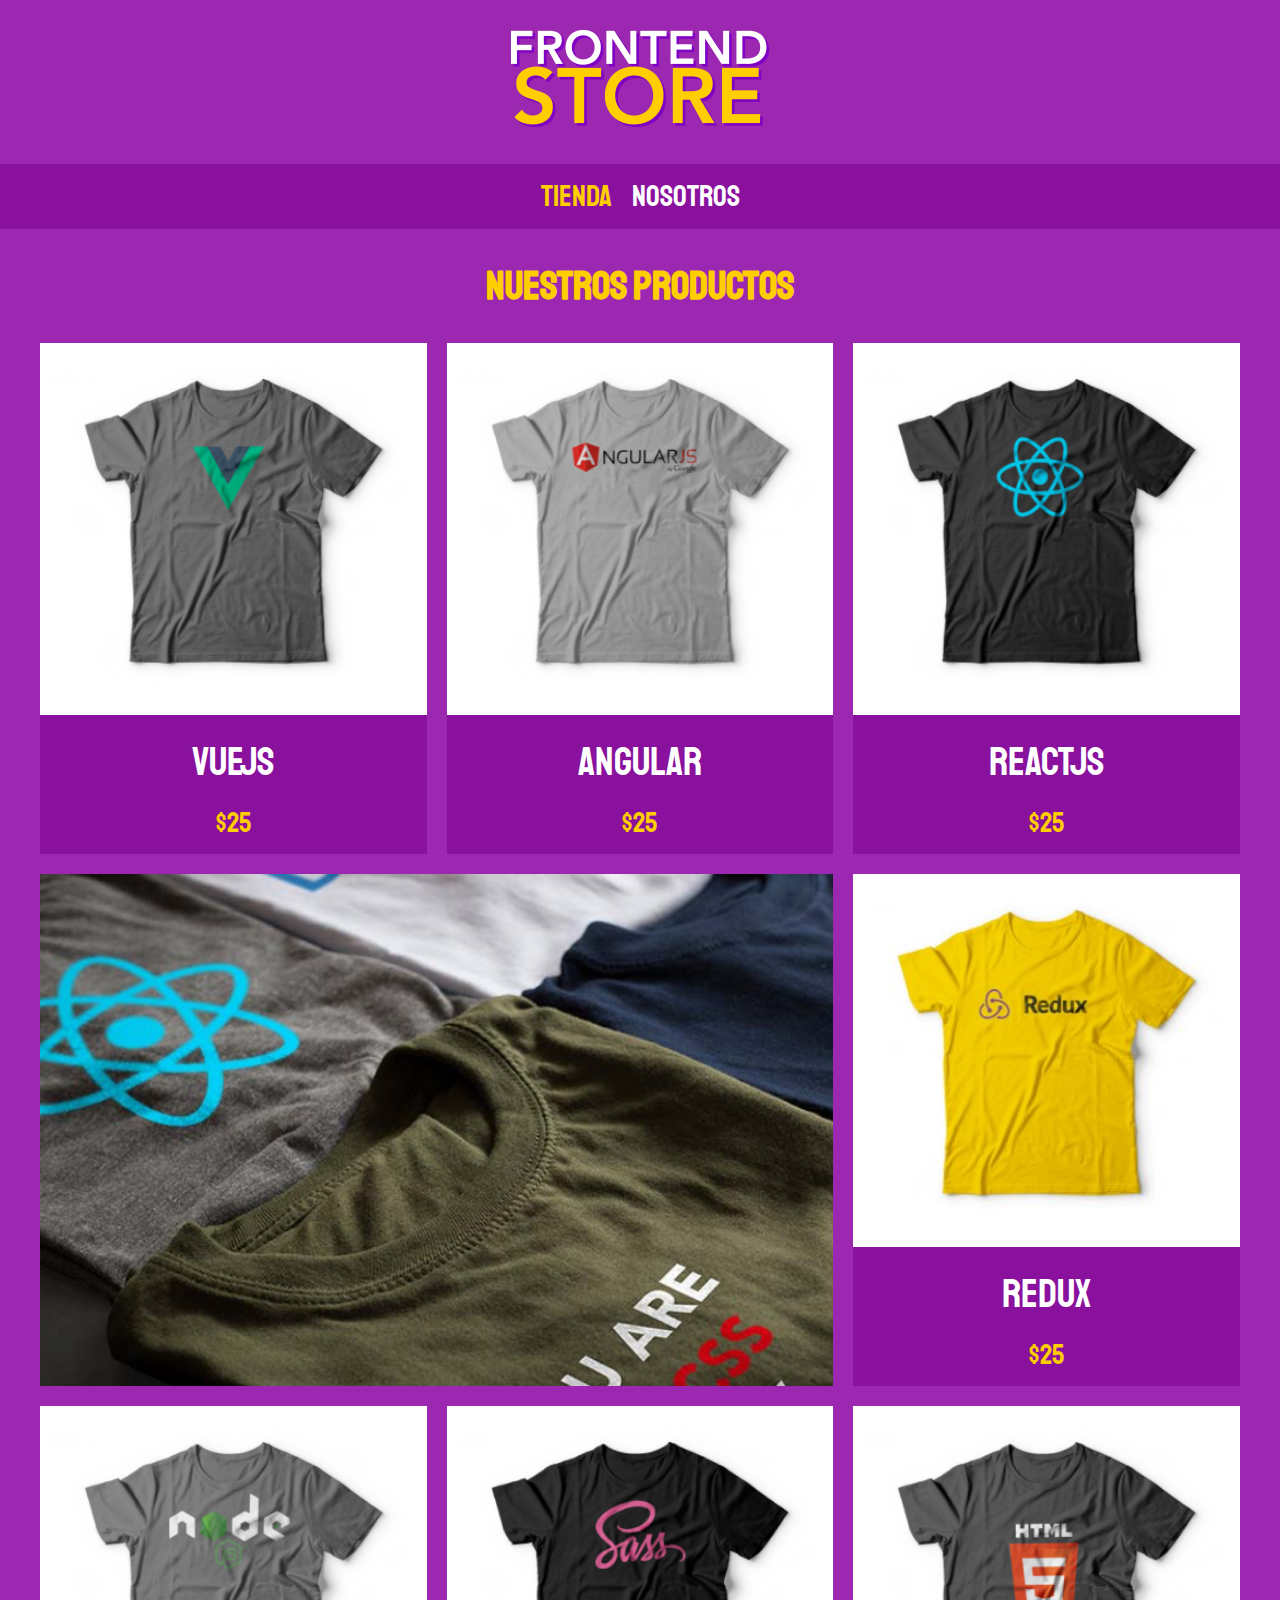
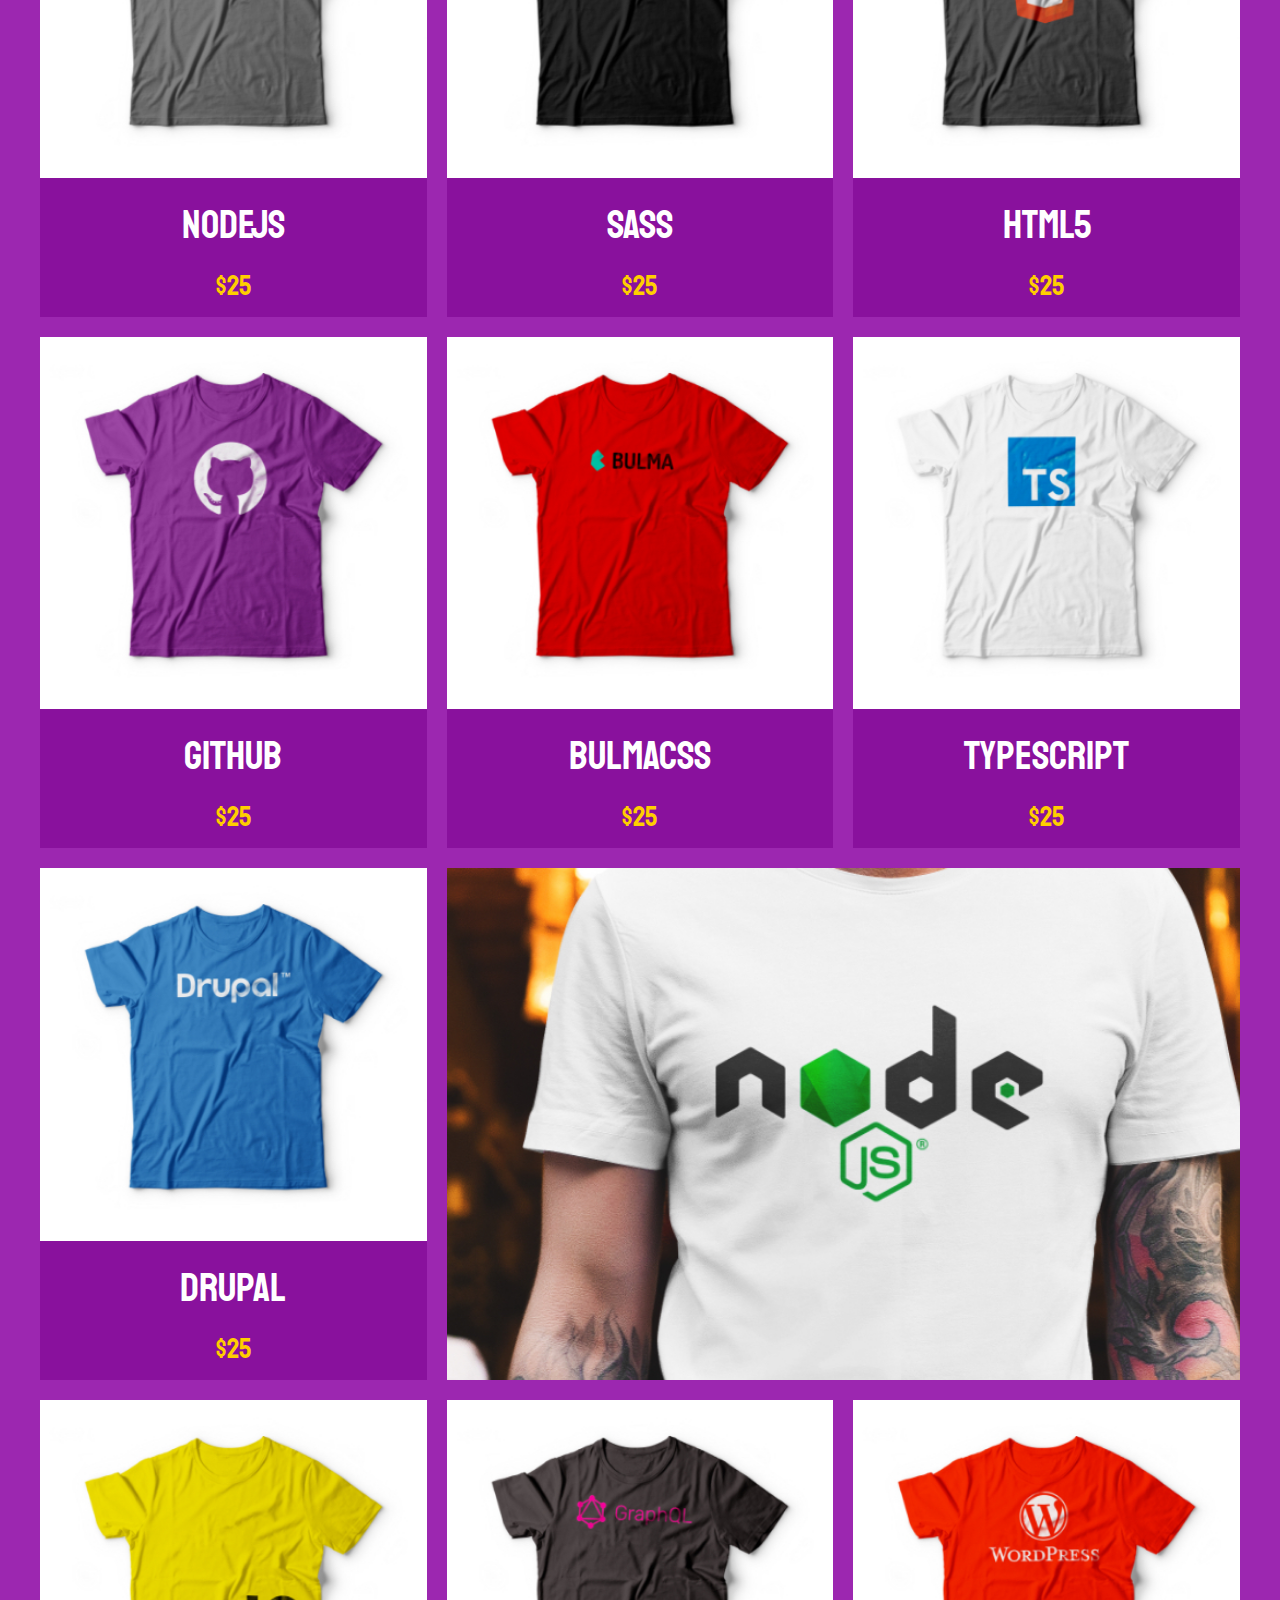
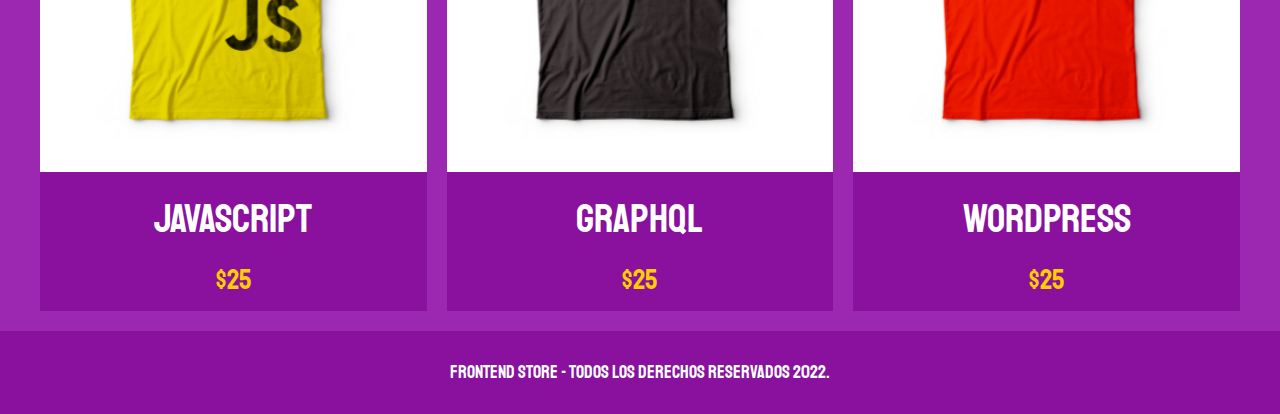
<file: index.html>
<!DOCTYPE html>
<html lang="en">
<head>
    <meta charset="UTF-8">
    <meta http-equiv="X-UA-Compatible" content="IE=edge">
    <meta name="viewport" content="width=device-width, initial-scale=1.0">
    <title>FrontEnd store</title>
    <link rel="stylesheet" href="css/normalize.css">
    <link href="https://fonts.googleapis.com/css2?family=Staatliches&display=swap" rel="stylesheet">
    <link rel="stylesheet" href="css/style.css">


</head>
<body>
    <header class="header">
        <a href="index.html">
            <img class="header__logo" src="css/img/logo.png" alt="Logotipo">
        </a>
    </header>
     <nav class="navegacion"> <!--BLOQUE -->
         <a class="navegacion__enlace navegacion__enlace--activo" href="index.html">TIENDA</a> <!--elemento y modificador-->
        <a class="navegacion__enlace" href="nosotros.html">NOSOTROS</a>
    </nav>
    <main class="contenedor">
        <h1>Nuestros productos</h1>
        <div class="grid">
            <div class="producto">
                <a href="producto.html">
                    <img class="producto__imagen" src="css/img/1.jpg" alt="imagen camisa">
                    <div class="producto__informacion">
                        <p class="producto__nombre">VueJS</p>
                        <p class="producto__precio">$25</p>
                    </div>
                </a>
            </div>
            <div class="producto">
                <a href="producto.html">
                    <img class="producto__imagen" src="css/img/2.jpg" alt="imagen camisa">
                    <div class="producto__informacion">
                        <p class="producto__nombre">Angular</p>
                        <p class="producto__precio">$25</p>
                    </div>
                </a>
            </div>
            <div class="producto">
                <a href="producto.html">
                    <img class="producto__imagen" src="css/img/3.jpg" alt="imagen camisa">
                    <div class="producto__informacion">
                        <p class="producto__nombre">ReactJS</p>
                        <p class="producto__precio">$25</p>
                    </div>
                </a>
            </div>
            <div class="producto">
                <a href="producto.html">
                    <img class="producto__imagen" src="css/img/4.jpg" alt="imagen camisa">
                    <div class="producto__informacion">
                        <p class="producto__nombre">Redux</p>
                        <p class="producto__precio">$25</p>
                    </div>
                </a>
            </div>
            <div class="producto">
                <a href="producto.html">
                    <img class="producto__imagen" src="css/img/5.jpg" alt="imagen camisa">
                    <div class="producto__informacion">
                        <p class="producto__nombre">NodeJS</p>
                        <p class="producto__precio">$25</p>
                    </div>
                </a>
            </div>
            <div class="producto">
                <a href="producto.html">
                    <img class="producto__imagen" src="css/img/6.jpg" alt="imagen camisa">
                    <div class="producto__informacion">
                        <p class="producto__nombre">SASS</p>
                        <p class="producto__precio">$25</p>
                    </div>
                </a>
            </div>
            <div class="producto">
                <a href="producto.html">
                    <img class="producto__imagen" src="css/img/7.jpg" alt="imagen camisa">
                    <div class="producto__informacion">
                        <p class="producto__nombre">HTML5</p>
                        <p class="producto__precio">$25</p>
                    </div>
                </a>
            </div>
            <div class="producto">
                <a href="producto.html">
                    <img class="producto__imagen" src="css/img/8.jpg" alt="imagen camisa">
                    <div class="producto__informacion">
                        <p class="producto__nombre">GitHub</p>
                        <p class="producto__precio">$25</p>
                    </div>
                </a>
            </div>
            <div class="producto">
                <a href="producto.html">
                    <img class="producto__imagen" src="css/img/9.jpg" alt="imagen camisa">
                    <div class="producto__informacion">
                        <p class="producto__nombre">BulmaCSS</p>
                        <p class="producto__precio">$25</p>
                    </div>
                </a>
            </div>
            <div class="producto">
                <a href="producto.html">
                    <img class="producto__imagen" src="css/img/10.jpg" alt="imagen camisa">
                    <div class="producto__informacion">
                        <p class="producto__nombre">TypeScript</p>
                        <p class="producto__precio">$25</p>
                    </div>
                </a>
            </div>
            <div class="producto">
                <a href="producto.html">
                    <img class="producto__imagen" src="css/img/11.jpg" alt="imagen camisa">
                    <div class="producto__informacion">
                        <p class="producto__nombre">Drupal</p>
                        <p class="producto__precio">$25</p>
                    </div>
                </a>
            </div>
            <div class="producto">
                <a href="producto.html">
                    <img class="producto__imagen" src="css/img/12.jpg" alt="imagen camisa">
                    <div class="producto__informacion">
                        <p class="producto__nombre">JavaScript</p>
                        <p class="producto__precio">$25</p>
                    </div>
                </a>
            </div>
            <div class="producto">
                <a href="producto.html">
                    <img class="producto__imagen" src="css/img/13.jpg" alt="imagen camisa">
                    <div class="producto__informacion">
                        <p class="producto__nombre">GraphQL</p>
                        <p class="producto__precio">$25</p>
                    </div>
                </a>
            </div>
            <div class="producto">
                <a href="producto.html">
                    <img class="producto__imagen" src="css/img/14.jpg" alt="imagen camisa">
                    <div class="producto__informacion">
                        <p class="producto__nombre">WordPress</p>
                        <p class="producto__precio">$25</p>
                    </div>
                </a>
            </div>
            <div class="grafico grafico--camisas"></div>
            <div class="grafico grafico--node"></div>
        </div>
    </main>
    <footer class="footer">
        <p class="footer__texto">FrontEnd Store - Todos los derechos reservados 2022.</p>
    </footer>
</body>
</html>
</file>
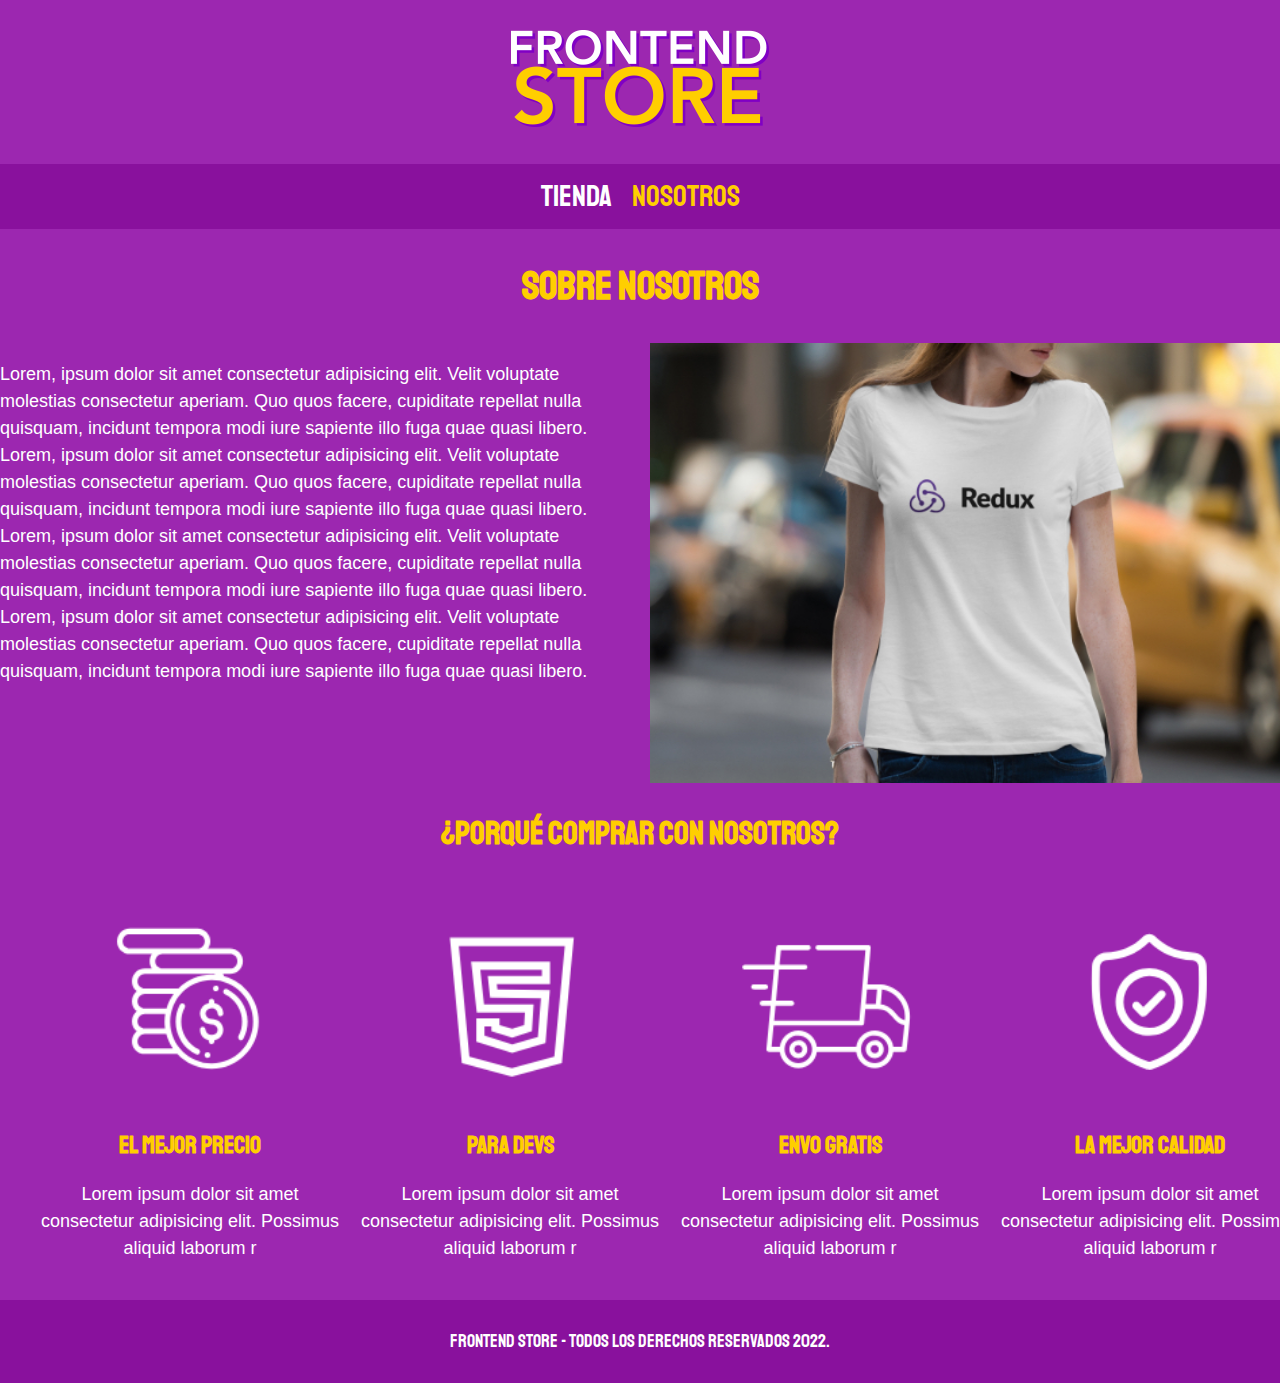
<file: nosotros.html>
<!DOCTYPE html>
<html lang="en">
<head>
    <meta charset="UTF-8">
    <meta http-equiv="X-UA-Compatible" content="IE=edge">
    <meta name="viewport" content="width=device-width, initial-scale=1.0">
    <title>FrontEnd store</title>
    <link rel="stylesheet" href="css/normalize.css">
    <link href="https://fonts.googleapis.com/css2?family=Staatliches&display=swap" rel="stylesheet">
    <link rel="stylesheet" href="css/style.css">


</head>
<body>
    <header class="header">
        <a href="index.html">
            <img class="header__logo" src="css/img/logo.png" alt="Logotipo">
        </a>
    </header>
     <nav class="navegacion"> <!--BLOQUE -->
         <a class="navegacion__enlace " href="index.html">TIENDA</a> <!--elemento y modificador-->
        <a class="navegacion__enlace navegacion__enlace--activo" href="nosotros.html">NOSOTROS</a>
    </nav>
    <main>
        <h1>Sobre Nosotros</h1>
        <div class="nosotros">
            <div class="nosotros__contenido">
            <p>Lorem, ipsum dolor sit amet consectetur adipisicing elit. Velit voluptate molestias 
                consectetur aperiam. Quo quos facere, cupiditate repellat nulla quisquam, incidunt 
                tempora modi iure sapiente illo fuga quae quasi libero.
                Lorem, ipsum dolor sit amet consectetur adipisicing elit. Velit voluptate molestias 
                consectetur aperiam. Quo quos facere, cupiditate repellat nulla quisquam, incidunt 
                tempora modi iure sapiente illo fuga quae quasi libero.
                Lorem, ipsum dolor sit amet consectetur adipisicing elit. Velit voluptate molestias 
                consectetur aperiam. Quo quos facere, cupiditate repellat nulla quisquam, incidunt 
                tempora modi iure sapiente illo fuga quae quasi libero.
                Lorem, ipsum dolor sit amet consectetur adipisicing elit. Velit voluptate molestias 
                consectetur aperiam. Quo quos facere, cupiditate repellat nulla quisquam, incidunt 
                tempora modi iure sapiente illo fuga quae quasi libero.</p>
            </div>
            <img class="nosotros__imagen" src="css/img/nosotros.jpg" alt="imagen nosotros">
        </div>
    </main>
    <section class="contenedor comprar">
        <h2 class="comprar__titulo">¿Porqué comprar con nosotros?</h2>
        <div class="bloques">
            <div class="bloque">
                <img class="bloque__imagen" src="css/img/icono_1.png" alt="porque comprar">
                <h3 class="bloque__titulo">El mejor precio</h3>
                <p>Lorem ipsum dolor sit amet consectetur adipisicing elit. Possimus aliquid laborum r</p>
            </div>
        
            <div class="bloque">
                <img class="bloque__imagen" src="css/img/icono_2.png" alt="porque comprar">
                <h3 class="bloque__titulo">Para devs</h3>
                <p>Lorem ipsum dolor sit amet consectetur adipisicing elit. Possimus aliquid laborum r</p>
            </div>
        
            <div class="bloque">
                <img class="bloque__imagen" src="css/img/icono_3.png" alt="porque comprar">
                <h3 class="bloque__titulo">Envo gratis</h3>
                <p>Lorem ipsum dolor sit amet consectetur adipisicing elit. Possimus aliquid laborum r</p>
            </div>
       
            <div class="bloque">
                <img class="bloque__imagen" src="css/img/icono_4.png" alt="porque comprar">
                <h3 class="bloque__titulo">La mejor calidad</h3>
                <p>Lorem ipsum dolor sit amet consectetur adipisicing elit. Possimus aliquid laborum r</p>
            </div>
        </div>
    </section>
    <footer class="footer">
        <p class="footer__texto">FrontEnd Store - Todos los derechos reservados 2022.</p>
    </footer>
</body>
</html>
</file>
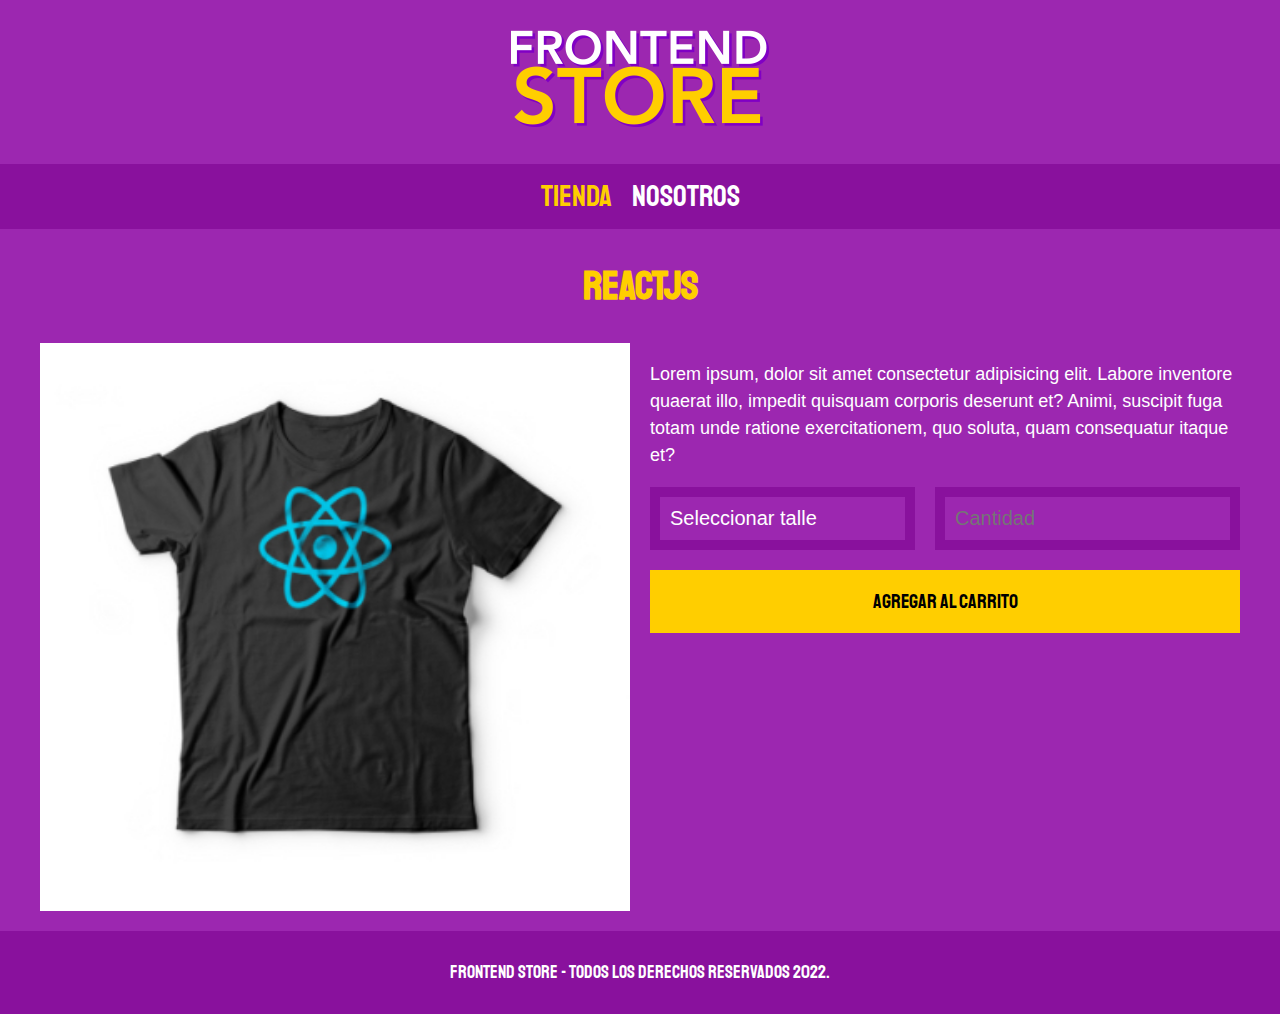
<file: producto.html>
<!DOCTYPE html>
<html lang="en">
<head>
    <meta charset="UTF-8">
    <meta http-equiv="X-UA-Compatible" content="IE=edge">
    <meta name="viewport" content="width=device-width, initial-scale=1.0">
    <title>FrontEnd store</title>
    <link rel="stylesheet" href="css/normalize.css">
    <link href="https://fonts.googleapis.com/css2?family=Staatliches&display=swap" rel="stylesheet">
    <link rel="stylesheet" href="css/style.css">


</head>
<body>
    <header class="header">
        <a href="index.html">
            <img class="header__logo" src="css/img/logo.png" alt="Logotipo">
        </a>
    </header>
     <nav class="navegacion"> <!--BLOQUE -->
         <a class="navegacion__enlace navegacion__enlace--activo" href="index.html">TIENDA</a> <!--elemento y modificador-->
        <a class="navegacion__enlace" href="nosotros.html">NOSOTROS</a>
    </nav>
    <main class="contenedor">
        <h1>ReactJS</h1>
        <div class="camisa">
            <img class="camisa__imagen" src="css/img/3.jpg" alt="imagen del producto">
            <div class="camisa__contenido">
                <p>Lorem ipsum, dolor sit amet consectetur adipisicing elit. Labore inventore quaerat illo, 
                    impedit quisquam corporis deserunt et? Animi, 
                    suscipit fuga totam unde ratione exercitationem, quo soluta, quam consequatur itaque et?</p>
                <form class="formulario">
                    <select class="formulario__campo">
                        <option disabled selected>Seleccionar talle</option>
                        <option value="">S</option>
                        <option value="">M</option>
                        <option value="">L</option>
                        <option value="">XL</option>
                    </select>
                    <input class="formulario__campo" type="number" placeholder="Cantidad" min="1">
                    <input class="formulario__submit" type="submit" value="Agregar al carrito">
                </form>
                </div>
        </div>
    </main>
    <footer class="footer">
        <p class="footer__texto">FrontEnd Store - Todos los derechos reservados 2022.</p>
    </footer>
</body>
</html>
</file>
<file: css/style.css>
:root{
    --primario: #9C27B0;
    --primarioOscuro: #89119D;
    --secundario: #FFCE00;
    --secundarioOscuro: rgb(233,287,2);
    --blanco: #fff;
    --negro: #000;

    --fuentePrincipal: font-family,'Staatliches', cursive;
}
html{
    box-sizing: border-box;
    font-size: 62.5%;
}
*,*:before,*:after{
    box-sizing: inherit;
}

/**Globales**/
body{
    background-color: var(--primario);
    font-size: 1.6rem;
    line-height: 1.5;
}
p{
    font-size: 1.8rem;
    font-family: Arial, Helvetica, sans-serif;
    color: var(--blanco);
}
a{
    text-decoration: none;
}
img{
    width: 100%;
}
.contenedor{
    max-width: 120rem;
    margin: 0 auto;
}

h1,h2,h3{
    text-align: center;
    color: var(--secundario);
    font-family: var(--fuentePrincipal);
}
h1{
    font-size: 4rem;
}
h2{
    font-size: 3.2rem;
}
h3{
    font-size: 2.4rem;
}
/**HEADER**/
.header{
    display: flex;
    justify-content: center;
}
.header__logo{
    margin: 3rem 0;
}
/*NAVEGACION*/
.navegacion{
    background-color: var(--primarioOscuro);
    padding: 1rem 0;
    display: flex;
    justify-content: center;    
   /*    gap: 2rem; Esto es lo mas nuevo, pero hay algunos navegadores que pueden no soportarlo*/

}
.navegacion__enlace{
    font-family: var(--fuentePrincipal);
    color: var(--blanco);
    font-size: 3rem;
    margin-right: 2rem;
}
.navegacion__enlace:last-of-type{
    margin-right: 0;
}
.navegacion__enlace--activo,
.navegacion__enlace:hover{
    color: var(--secundario);
}
/*GRID*/
.grid{
    display: grid;
    grid-template-columns: repeat(2,1fr);
    gap: 2rem;
}
@media(min-width:768px){
    .grid{
        grid-template-columns: repeat(3,1fr);
    }
}
/*PRODUCTOS*/
.producto{
background-color: var(--primarioOscuro);
}
.producto__imagen{
width: 100%;
}
.producto__informacion{

}
.producto__nombre{
    font-size: 4rem;
}
.producto__precio{
    font-size: 2.8rem;
    color: var(--secundario);
}
.producto__nombre,
.producto__precio{
    font-family: var(--fuentePrincipal);
    margin: 1rem 0;
    text-align: center;
}
/*GRAFICOS*/
.grafico{
    min-height: 30rem;
    background-repeat: no-repeat;
    background-size: cover;
    grid-column: 1/3;
}
.grafico--camisas{
    grid-row: 2/3;
    background-image: url(../css/img/grafico1.jpg);
}
.grafico--node{
    background-image: url(../css/img/grafico2.jpg);
    grid-row: 8/9;
}
@media(min-width: 768px){
    .grafico--node{
        grid-row: 5/6;
        grid-column: 2/4;
    }
   
}

/*FOOTER*/
.footer{
    background-color: var(--primarioOscuro);
    padding: 1rem 0;
    margin-top: 2rem;
}
.footer__texto{
text-align: center;
font-family: var(--fuentePrincipal);
}
/*NOSOTROS*/
.nosotros{
    display: grid;
    grid-template-rows: repeat(2,auto);
}
@media(min-width: 768px){
    .nosotros{
        display: grid;
        grid-template-columns: repeat(2,1fr);
        column-gap: 2rem;
    }
    .nosotros__imagen{
         grid-column: 2/3;
    }
}
.nosotros__imagen{
    grid-column: 2/3;
    width: 100%;
}
/*BLOQUES*/
.bloques{
    display: grid;
    grid-template-columns: repeat(2,1fr);
    gap: 2rem;
}
.bloque{
    text-align: center;
}
.bloque__titulo{
    margin: 0;
}
.bloque__imagen{
    width: 100%;
}
@media(min-width:768px){
    .bloques{
    display: grid;
    grid-template-columns: repeat(4,25%);
    width: 100%;
}
}
/*PAG PRODUCTO*/
@media(min-width:768px){
    .camisa{
        display: grid;
        grid-template-columns: repeat(2,1fr);
        column-gap: 2rem;
    }
}
.formulario{
    display: grid;
    grid-template-columns: repeat(2,1fr);
    gap: 2rem;
}
.formulario__campo{
    border: var(--primarioOscuro);
    border-width: 10px;
    border-style: solid;
    font-family: Arial, Helvetica, sans-serif;
    /* o
    border: 1rem solid var()*/
    background-color: transparent;
    color: var(--blanco);
    font-size: 2rem;
    padding: 1rem;
    appearance: none;
}
.formulario__submit{
    background-color: var(--secundario);
    font-size: 2rem;
    border: none;
    font-family: var(--fuentePrincipal);
    padding: 2rem;
    transition: background-color .3s ease;
    grid-column: 1/3;
}
.formulario__submit:hover{
   
    cursor: pointer;
    background-color: var(--secundarioOscuro);
}
</file>
